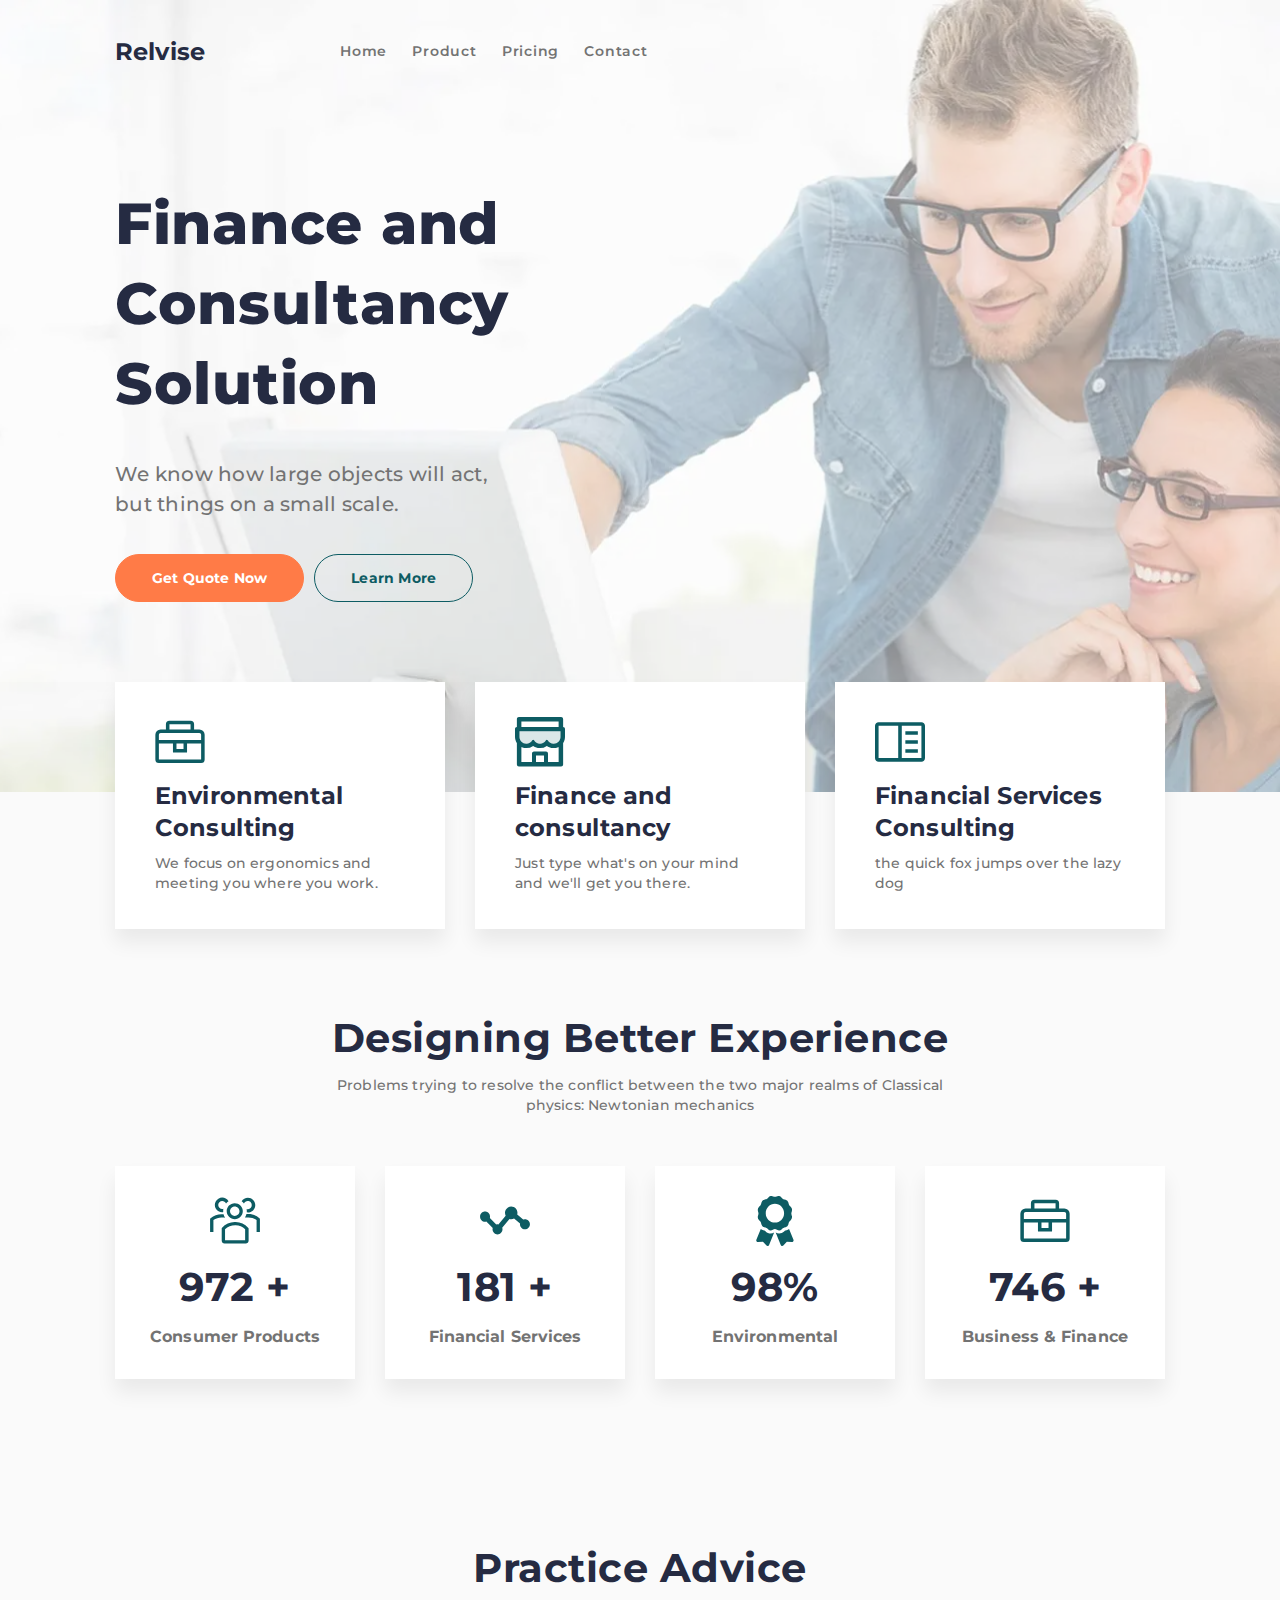
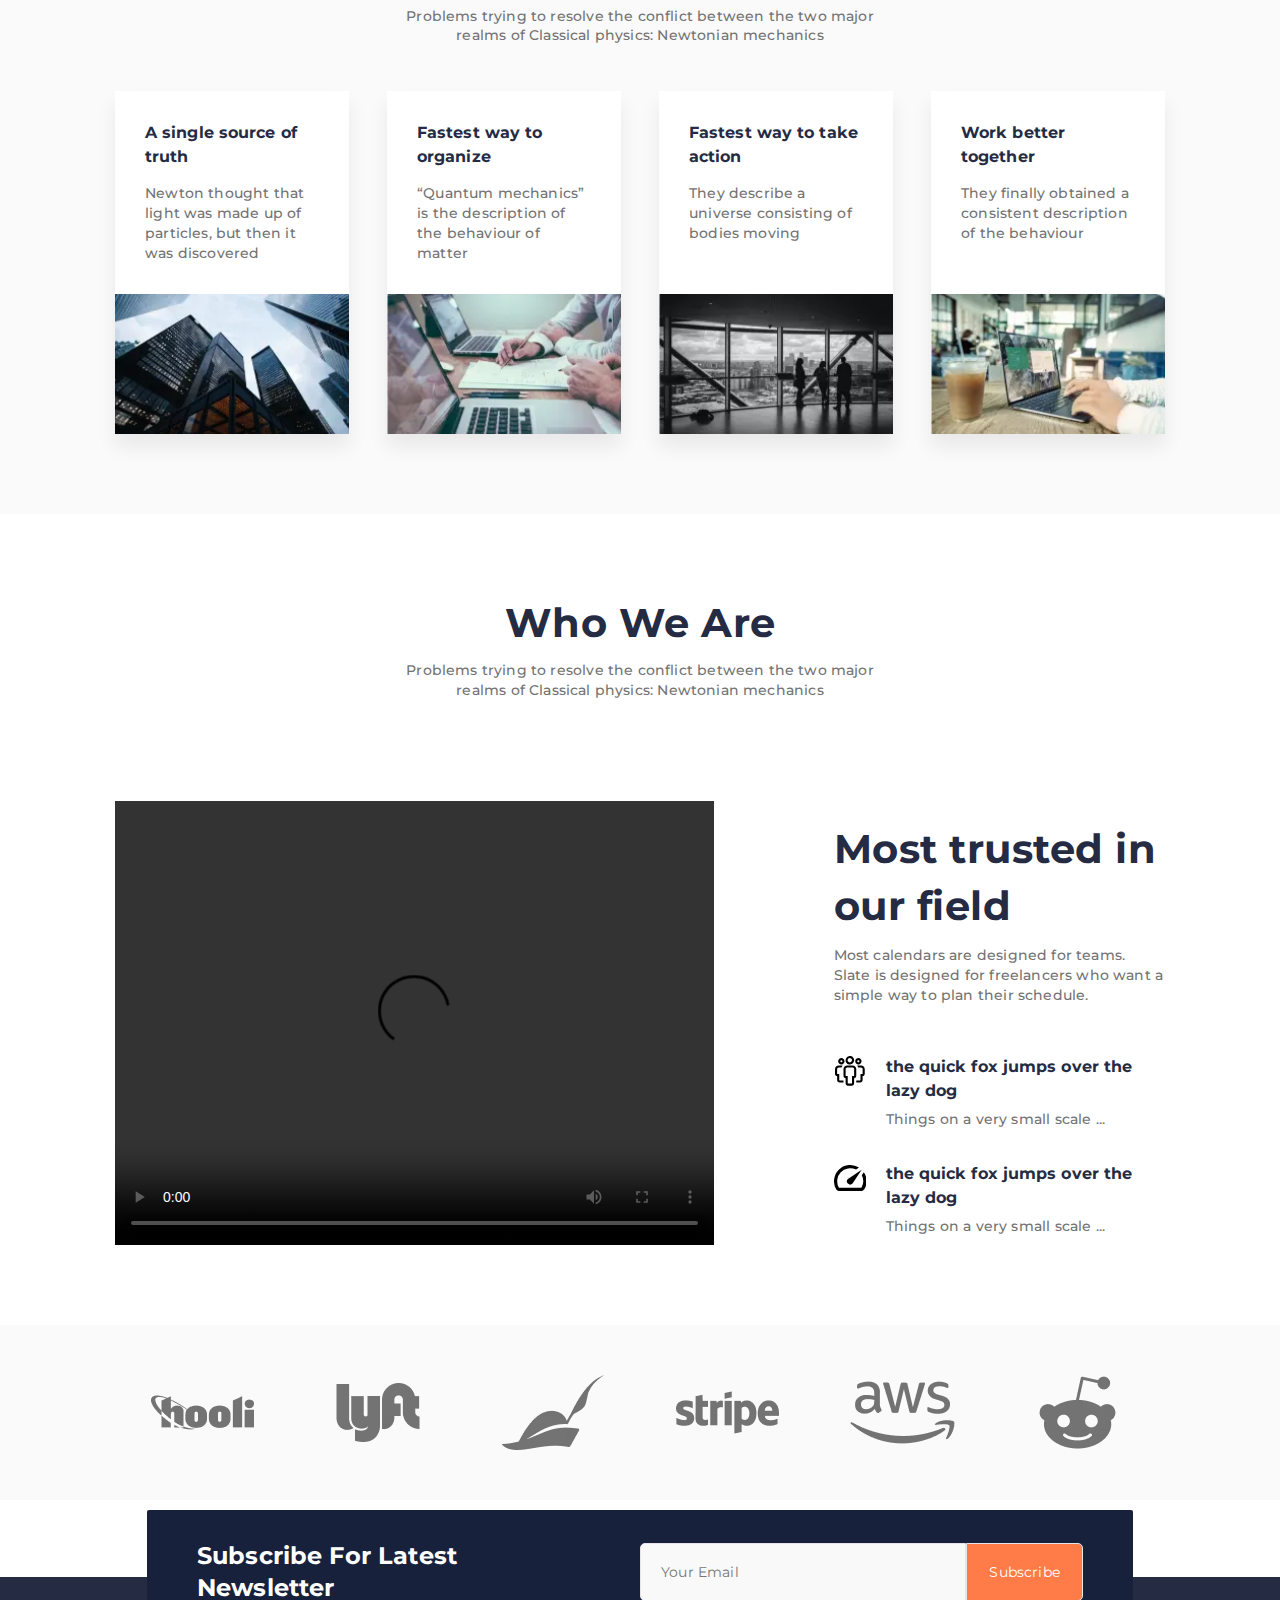
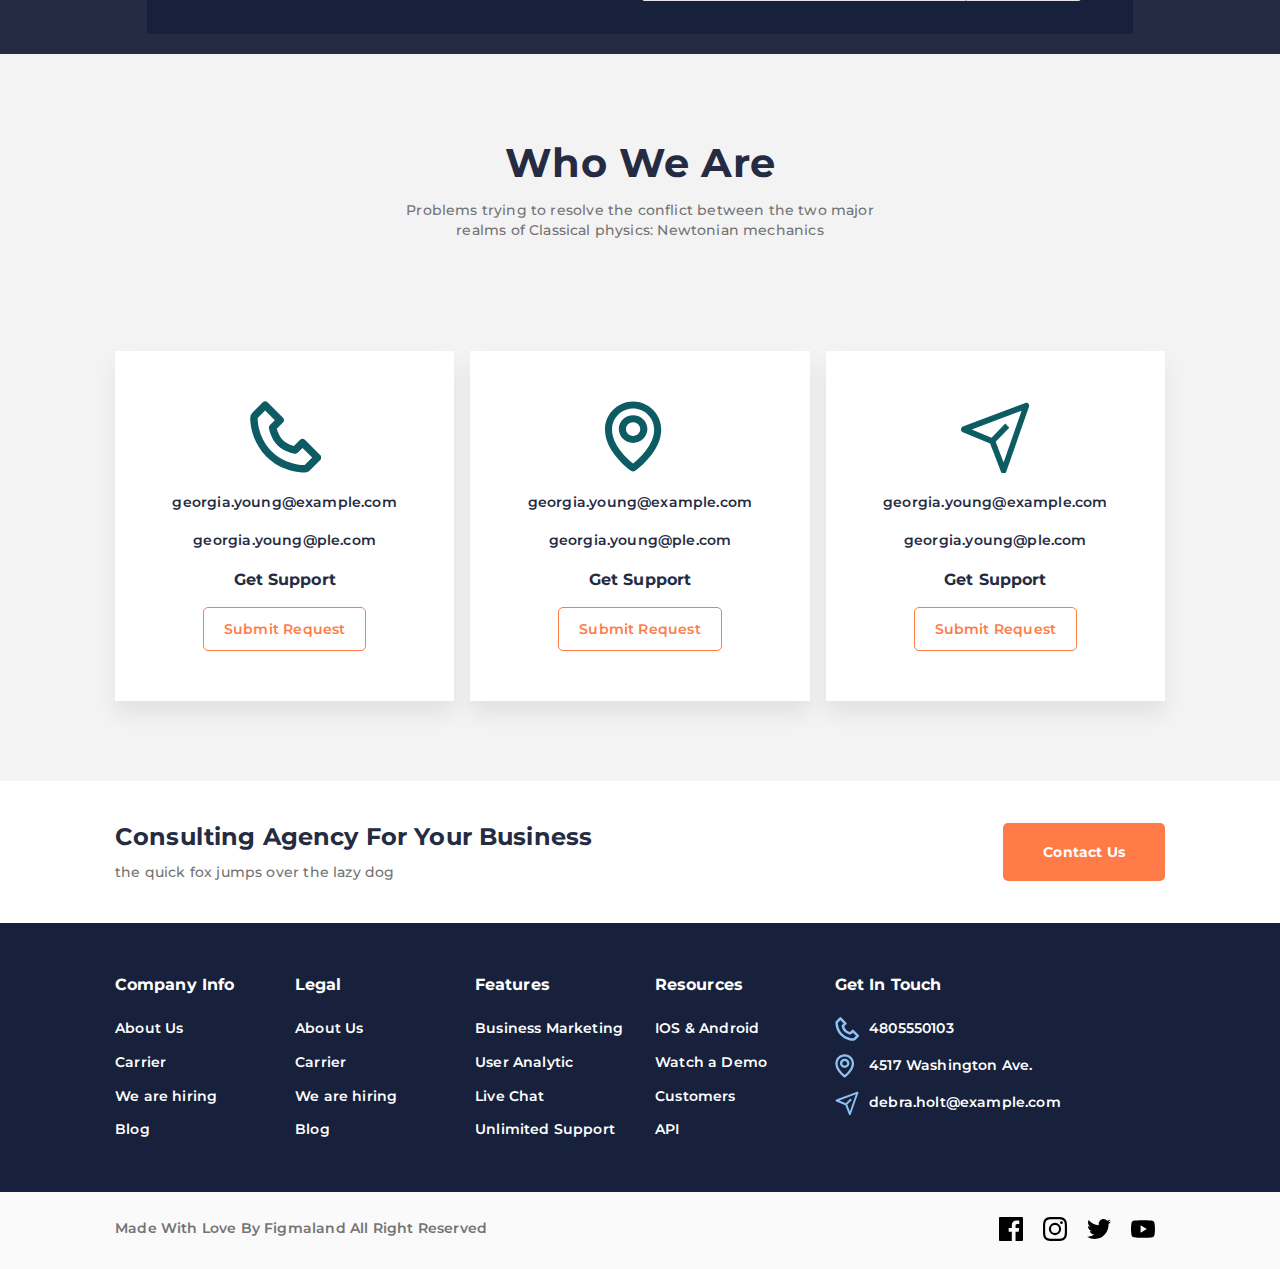
<file: index.html>
<!DOCTYPE html>
<html lang="en">
<head>
	<title>Relvise</title>
	<meta charset="UTF-8">
	<meta name="format-detection" content="telephone=no">
	<link rel="stylesheet" href="css/style.min.css?_v=20230810233733">
	<link rel="shortcut icon" href="favicon.ico">
	<meta name="viewport" content="width=device-width, initial-scale=1.0">
</head>

<body>
   <div class="wrapper">
      <header class="header">
   <div class="header__container">
      <div class="header__body">
         <a href="" class="header__logo">
            Relvise
         </a>
         <div class="header__burger">
            <span></span>
         </div>
         <nav class="header__menu menu">
            <ul class="menu__list">
               <li class="menu__item">
                  <a href="" class="menu__link">Home</a>
               </li>
               <li class="menu__item">
                  <a href="" class="menu__link">Product</a>
               </li>
               <li class="menu__item">
                  <a href="" class="menu__link">Pricing</a>
               </li>
               <li class="menu__item">
                  <a href="" class="menu__link">Contact</a>
               </li>
            </ul>
         </nav>
      </div>
   </div>
</header>
      <main class="page">
         <section class="main-block">
            <div class="main-block__container">
               <div class="main-block__items">
                  <h1 class="main-block__title">
                     Finance and Consultancy Solution
                  </h1>
                  <div class="main-block__text">
                     We know how large objects will act,
                     but things on a small scale.
                  </div>
                  <div class="main-block__footer">
                     <a href="" class="main-block__btn btn btn_orange">Get Quote Now</a>
                     <a href="" class="main-block__btn btn btn_green">Learn More</a>
                  </div>
               </div>
            </div>
            <div class="main-block__img ibg">
               <picture><source srcset="img/main-block/bg.webp" type="image/webp"><img src="img/main-block/bg.jpg" alt=""></picture>
            </div>
         </section>
         <section class="services">
            <div class="services__container">
               <div class="services__row">
                  <div class="services__column">
                     <div class="services__item item-services">
                        <div class="item-services__icon">
                           <svg>
                              <use xlink:href="img/icons/icons.svg#01"></use>
                           </svg>
                        </div>
                        <h3 class="item-services__title">
                           Environmental
                           Consulting
                        </h3>
                        <div class="item-services__text">
                           We focus on ergonomics and
                           meeting you where you work.
                        </div>
                     </div>
                  </div>
                  <div class="services__column">
                     <div class="services__item item-services">
                        <div class="item-services__icon">
                           <svg>
                              <use xlink:href="img/icons/icons.svg#02"></use>
                           </svg>
                        </div>
                        <h3 class="item-services__title">
                           Finance and
                           consultancy
                        </h3>
                        <div class="item-services__text">
                           Just type what's on your mind
                           and we'll get you there.
                        </div>
                     </div>
                  </div>
                  <div class="services__column">
                     <div class="services__item item-services">
                        <div class="item-services__icon">
                           <svg>
                              <use xlink:href="img/icons/icons.svg#03"></use>
                           </svg>
                        </div>
                        <h3 class="item-services__title">
                           Financial Services
                           Consulting
                        </h3>
                        <div class="item-services__text">
                           the quick fox jumps over the
                           lazy dog
                        </div>
                     </div>
                  </div>
               </div>
            </div>
         </section>
         <section class="experience">
            <div class="experience__container">
               <div class="experience__header header-item">
                  <h2 class="experience__title title">
                     Designing Better Experience
                  </h2>
                  <h3 class="experience__subtitle subtitle">
                     Problems trying to resolve the conflict between the two major realms
                     of Classical physics: Newtonian mechanics
                  </h3>
               </div>
               <div class="experience__row">
                  <div class="experience__column">
                     <div class="experience__item item-experience">
                        <div class="item-experience__icon">
                           <svg>
                              <use xlink:href="img/icons/icons.svg#04"></use>
                           </svg>
                        </div>
                        <div class="item-experience__number">
                           972 +
                        </div>
                        <div class="item-experience__text">
                           Consumer Products
                        </div>
                     </div>
                  </div>
                  <div class="experience__column">
                     <div class="experience__item item-experience">
                        <div class="item-experience__icon">
                           <svg>
                              <use xlink:href="img/icons/icons.svg#05"></use>
                           </svg>
                        </div>
                        <div class="item-experience__number">
                           181 +
                        </div>
                        <div class="item-experience__text">
                           Financial Services
                        </div>
                     </div>
                  </div>
                  <div class="experience__column">
                     <div class="experience__item item-experience">
                        <div class="item-experience__icon">
                           <svg>
                              <use xlink:href="img/icons/icons.svg#06"></use>
                           </svg>
                        </div>
                        <div class="item-experience__number">
                           98%
                        </div>
                        <div class="item-experience__text">
                           Environmental
                        </div>
                     </div>
                  </div>
                  <div class="experience__column">
                     <div class="experience__item item-experience">
                        <div class="item-experience__icon">
                           <svg>
                              <use xlink:href="img/icons/icons.svg#01"></use>
                           </svg>
                        </div>
                        <div class="item-experience__number">
                           746 +
                        </div>
                        <div class="item-experience__text">
                           Business & Finance
                        </div>
                     </div>
                  </div>
               </div>
         </section>
         <section class="practice">
            <div class="practice__container">
               <div class="practice__header header-item">
                  <h2 class="practice__title title">
                     Practice Advice
                  </h2>
                  <h3 class="practice__subtitle subtitle">
                     Problems trying to resolve the conflict between
                     the two major realms of Classical physics: Newtonian mechanics
                  </h3>
               </div>
               <div class="practice__cards">
                  <div class="practice__column">
                     <article class="practice__item item-practice">
                        <div class="item-practice__content">
                           <a href="" class="item-practice__link">
                              <h3 class="item-practice__title">
                                 A single source
                                 of truth
                              </h3>
                           </a>
                           <div class="item-practice__text">
                              Newton thought that
                              light was made up of
                              particles, but then it
                              was discovered
                           </div>
                        </div>
                        <a href="" class="item-practice__img ibg">
                           <picture><source srcset="img/practice/02.webp" type="image/webp"><img src="img/practice/02.jpg" alt=""></picture>
                        </a>
                     </article>
                  </div>
                  <div class="practice__column">
                     <article class="practice__item item-practice">
                        <div class="item-practice__content">
                           <a href="" class="item-practice__link">
                              <h3 class="item-practice__title">
                                 Fastest way to
                                 organize
                              </h3>
                           </a>
                           <div class="item-practice__text">
                              “Quantum mechanics”
                              is the description of the
                              behaviour of matter
                           </div>
                        </div>
                        <a href="" class="item-practice__img ibg">
                           <picture><source srcset="img/practice/03.webp" type="image/webp"><img src="img/practice/03.jpg" alt=""></picture>
                        </a>
                     </article>
                  </div>
                  <div class="practice__column">
                     <article class="practice__item item-practice">
                        <div class="item-practice__content">
                           <a href="" class="item-practice__link">
                              <h3 class="item-practice__title">
                                 Fastest way to
                                 take action
                              </h3>
                           </a>
                           <div class="item-practice__text">
                              They describe a
                              universe consisting of
                              bodies moving
                           </div>
                        </div>
                        <a href="" class="item-practice__img ibg">
                           <picture><source srcset="img/practice/04.webp" type="image/webp"><img src="img/practice/04.jpg" alt=""></picture>
                        </a>
                     </article>
                  </div>
                  <div class="practice__column">
                     <article class="practice__item item-practice">
                        <div class="item-practice__content">
                           <a href="" class="item-practice__link">
                              <h3 class="item-practice__title">
                                 Work better
                                 together
                              </h3>
                           </a>
                           <div class="item-practice__text">
                              They finally obtained
                              a consistent description
                              of the behaviour
                           </div>
                        </div>
                        <a href="" class="item-practice__img ibg">
                           <picture><source srcset="img/practice/01.webp" type="image/webp"><img src="img/practice/01.jpg" alt=""></picture>
                        </a>
                     </article>
                  </div>
               </div>
            </div>
         </section>
         <section class="whoweare">
            <div class="whoweare__container">
               <div class="whoweare__header header-item">
                  <h2 class="whoweare__title title">
                     Who We Are
                  </h2>
                  <h3 class="whoweare__subtitle subtitle">
                     Problems trying to resolve the conflict between the two major realms
                     of Classical physics: Newtonian mechanics
                  </h3>
               </div>
               <div class="whoweare__row">
                  <div class="whoweare__video">
                     <video controls preload="auto">
                        <source src="https://clck.ru/35G754" type="video/mp4">
                     </video>
                  </div>
                  <div class="whoweare__column">
                     <h2 class="whoweare__theme">
                        Most trusted in
                        our field
                     </h2>
                     <div class="whoweare__text">
                        Most calendars are designed for teams. Slate
                        is designed for freelancers who want a
                        simple way to plan their schedule.
                     </div>
                     <div class="whoweare__items">
                        <div class="whoweare__item item-whoweare">
                           <div class="item-whoweare__icon">
                              <svg>
                                 <use xlink:href="img/icons/icons.svg#07"></use>
                              </svg>
                           </div>
                           <div class="item-whoweare__body">
                              <h3 class="item-whoweare__title">
                                 the quick fox jumps over the lazy
                                 dog
                              </h3>
                              <div class="item-whoweare__text">
                                 Things on a very small scale ...
                              </div>
                           </div>
                        </div>
                        <div class="whoweare__item item-whoweare">
                           <div class="item-whoweare__icon">
                              <svg>
                                 <use xlink:href="img/icons/icons.svg#08"></use>
                              </svg>
                           </div>
                           <div class="item-whoweare__body">
                              <h3 class="item-whoweare__title">
                                 the quick fox jumps over the lazy
                                 dog
                              </h3>
                              <div class="item-whoweare__text">
                                 Things on a very small scale ...
                              </div>
                           </div>
                        </div>
                     </div>
                  </div>
               </div>
            </div>
         </section>
         <div class="partners">
            <div class="partners__container">
               <div class="partners__items">
                  <div class="partners__item">
                     <picture><source srcset="img/partners/01.webp" type="image/webp"><img src="img/partners/01.png" alt=""></picture>
                  </div>
                  <div class="partners__item">
                     <picture><source srcset="img/partners/02.webp" type="image/webp"><img src="img/partners/02.png" alt=""></picture>
                  </div>
                  <div class="partners__item">
                     <picture><source srcset="img/partners/03.webp" type="image/webp"><img src="img/partners/03.png" alt=""></picture>
                  </div>
                  <div class="partners__item">
                     <picture><source srcset="img/partners/04.webp" type="image/webp"><img src="img/partners/04.png" alt=""></picture>
                  </div>
                  <div class="partners__item">
                     <picture><source srcset="img/partners/05.webp" type="image/webp"><img src="img/partners/05.png" alt=""></picture>
                  </div>
                  <div class="partners__item">
                     <picture><source srcset="img/partners/06.webp" type="image/webp"><img src="img/partners/06.png" alt=""></picture>
                  </div>
               </div>
            </div>
         </div>
         <sesction class="subscribe">
            <div class="subscribe__container">
               <div class="subscribe__body">
                  <h4 class="subscribe__title">
                     Subscribe For Latest
                     Newsletter
                  </h4>
                  <form action="#" class="subscribe__form">
                     <input type="email" required placeholder="Your Email" class="subscribe__input" tabindex="1">
                     <button type="submit" class="subscribe__button" tabindex="2">
                        Subscribe
                     </button>
                  </form>
               </div>
            </div>
         </sesction>
         <section class="gettouch">
            <div class="gettouch__container">
               <div class="gettouch__header header-item">
                  <h2 class="gettouch__title title">
                     Who We Are
                  </h2>
                  <h3 class="gettouch__subtitle subtitle">
                     Problems trying to resolve the conflict between the two major realms
                     of Classical physics: Newtonian mechanics
                  </h3>
               </div>
               <div class="gettouch__row">
                  <div class="gettouch__column">
                     <div class="gettouch__item item-gettouch">
                        <div class="item-gettouch__icon">
                           <svg>
                              <use xlink:href="img/icons/icons.svg#09"></use>
                           </svg>
                        </div>
                        <diav class="item-gettouch__email">
                           <a href="mailto:georgia.young@example.com">georgia.young@example.com</a>
                        </diav>
                        <diav class="item-gettouch__email">
                           <a href="mailto:georgia.young@ple.com">georgia.young@ple.com</a>
                        </diav>
                        <div class="item-gettouch__label">
                           Get Support
                        </div>
                        <a href="" class="item-gettouch__button">Submit Request</a>
                     </div>
                  </div>
                  <div class="gettouch__column">
                     <div class="gettouch__item item-gettouch">
                        <div class="item-gettouch__icon">
                           <svg>
                              <use xlink:href="img/icons/icons.svg#10"></use>
                           </svg>
                        </div>
                        <diav class="item-gettouch__email">
                           <a href="mailto:georgia.young@example.com">georgia.young@example.com</a>
                        </diav>
                        <diav class="item-gettouch__email">
                           <a href="mailto:georgia.young@ple.com">georgia.young@ple.com</a>
                        </diav>
                        <div class="item-gettouch__label">
                           Get Support
                        </div>
                        <a href="" class="item-gettouch__button">Submit Request</a>
                     </div>
                  </div>
                  <div class="gettouch__column">
                     <div class="gettouch__item item-gettouch">
                        <div class="item-gettouch__icon">
                           <svg>
                              <use xlink:href="img/icons/icons.svg#11"></use>
                           </svg>
                        </div>
                        <diav class="item-gettouch__email">
                           <a href="mailto:georgia.young@example.com">georgia.young@example.com</a>
                        </diav>
                        <diav class="item-gettouch__email">
                           <a href="mailto:georgia.young@ple.com">georgia.young@ple.com</a>
                        </diav>
                        <div class="item-gettouch__label">
                           Get Support
                        </div>
                        <a href="" class="item-gettouch__button">Submit Request</a>
                     </div>
                  </div>
               </div>
            </div>
         </section>
         <section class="contactus">
            <div class="contactus__container">
               <div class="contactus__row">
                  <div class="contactus__column">
                     <h3 class="contactus__title">
                        Consulting Agency For Your Business
                     </h3>
                     <div class="contactus__text">
                        the quick fox jumps over the lazy dog
                     </div>
                  </div>
                  <div class="contactus__column">
                     <a href="" class="contactus__btn">
                        Contact Us
                     </a>
                  </div>
               </div>
            </div>
         </section>
      </main>
      <footer class="footer">
   <div class="footer__top">
      <div class="footer__container">
         <div class="footer__row">
            <div class="footer__column">
               <div class="footer__item item-footer">
                  <h4 class="item-footer__title">
                     Company Info
                  </h4>
                  <nav class="item-footer__menu menu-footer">
                     <ul class="menu-footer__list">
                        <li class="menu-footer__item">
                           <a href="" class="menu-footer__link">About Us</a>
                        </li>
                        <li class="menu-footer__item">
                           <a href="" class="menu-footer__link">Carrier</a>
                        </li>
                        <li class="menu-footer__item">
                           <a href="" class="menu-footer__link">We are hiring</a>
                        </li>
                        <li class="menu-footer__item">
                           <a href="" class="menu-footer__link">Blog</a>
                        </li>
                     </ul>
                  </nav>
               </div>
            </div>
            <div class="footer__column">
               <div class="footer__item item-footer">
                  <h4 class="item-footer__title">
                     Legal
                  </h4>
                  <nav class="item-footer__menu menu-footer">
                     <ul class="menu-footer__list">
                        <li class="menu-footer__item">
                           <a href="" class="menu-footer__link">About Us</a>
                        </li>
                        <li class="menu-footer__item">
                           <a href="" class="menu-footer__link">Carrier</a>
                        </li>
                        <li class="menu-footer__item">
                           <a href="" class="menu-footer__link">We are hiring</a>
                        </li>
                        <li class="menu-footer__item">
                           <a href="" class="menu-footer__link">Blog</a>
                        </li>
                     </ul>
                  </nav>
               </div>
            </div>
            <div class="footer__column">
               <div class="footer__item item-footer">
                  <h4 class="item-footer__title">
                     Features
                  </h4>
                  <nav class="item-footer__menu menu-footer">
                     <ul class="menu-footer__list">
                        <li class="menu-footer__item">
                           <a href="" class="menu-footer__link">Business Marketing</a>
                        </li>
                        <li class="menu-footer__item">
                           <a href="" class="menu-footer__link">User Analytic</a>
                        </li>
                        <li class="menu-footer__item">
                           <a href="" class="menu-footer__link">Live Chat</a>
                        </li>
                        <li class="menu-footer__item">
                           <a href="" class="menu-footer__link">Unlimited Support</a>
                        </li>
                     </ul>
                  </nav>
               </div>
            </div>
            <div class="footer__column">
               <div class="footer__item item-footer">
                  <h4 class="item-footer__title">
                     Resources
                  </h4>
                  <nav class="item-footer__menu menu-footer">
                     <ul class="menu-footer__list">
                        <li class="menu-footer__item">
                           <a href="" class="menu-footer__link">IOS & Android</a>
                        </li>
                        <li class="menu-footer__item">
                           <a href="" class="menu-footer__link">Watch a Demo</a>
                        </li>
                        <li class="menu-footer__item">
                           <a href="" class="menu-footer__link">Customers</a>
                        </li>
                        <li class="menu-footer__item">
                           <a href="" class="menu-footer__link">API</a>
                        </li>
                     </ul>
                  </nav>
               </div>
            </div>
            <div class="footer__column">
               <div class="footer__item item-footer">
                  <h4 class="item-footer__title">
                     Get In Touch
                  </h4>
                  <div class="footer__contacts contacts-footer">
                     <a href="tel:4805550103" class="contacts-footer__item">
                        <div class="contacts-footer__icon">
                           <svg>
                              <use xlink:href="img/icons/icons.svg#09"></use>
                           </svg>
                        </div>
                        <div class="contacts-footer__info">4805550103</div>
                     </a>
                     <a href="" class="contacts-footer__item">
                        <div class="contacts-footer__icon">
                           <svg>
                              <use xlink:href="img/icons/icons.svg#10"></use>
                           </svg>
                        </div>
                        <div class="contacts-footer__info">4517 Washington Ave.</div>
                     </a>
                     <a href="mailto:debra.holt@example.com" class="contacts-footer__item">
                        <div class="contacts-footer__icon">
                           <svg>
                              <use xlink:href="img/icons/icons.svg#11"></use>
                           </svg>
                        </div>
                        <div class="contacts-footer__info">debra.holt@example.com</div>
                     </a>
                  </div>
               </div>
            </div>
         </div>
      </div>
   </div>
   <div class="footer__bottom bottom-footer">
      <div class="footer__container">
         <div class="bottom-footer__row">
            <div class="bottom-footer__cotnent">
               <div class="bottom-footer__info">
                  Made With Love By Figmaland All Right Reserved
               </div>
            </div>
            <div class="bottom-footer__social">
               <a href="" class="bottom-footer__item">
                  <svg>
                     <use xlink:href="img/icons/icons.svg#12"></use>
                  </svg>
               </a>
               <a href="" class="bottom-footer__item">
                  <svg>
                     <use xlink:href="img/icons/icons.svg#13"></use>
                  </svg>
               </a>
               <a href="" class="bottom-footer__item">
                  <svg>
                     <use xlink:href="img/icons/icons.svg#14"></use>
                  </svg>
               </a>
               <a href="" class="bottom-footer__item">
                  <svg>
                     <use xlink:href="img/icons/icons.svg#15"></use>
                  </svg>
               </a>
            </div>
         </div>
      </div>
   </div>
</footer>
   </div>
   <script src="https://code.jquery.com/jquery-3.6.0.min.js?_v=20230810233733"></script>
<script src="js/app.min.js?_v=20230810233733"></script>
</body>

</html>
</file>
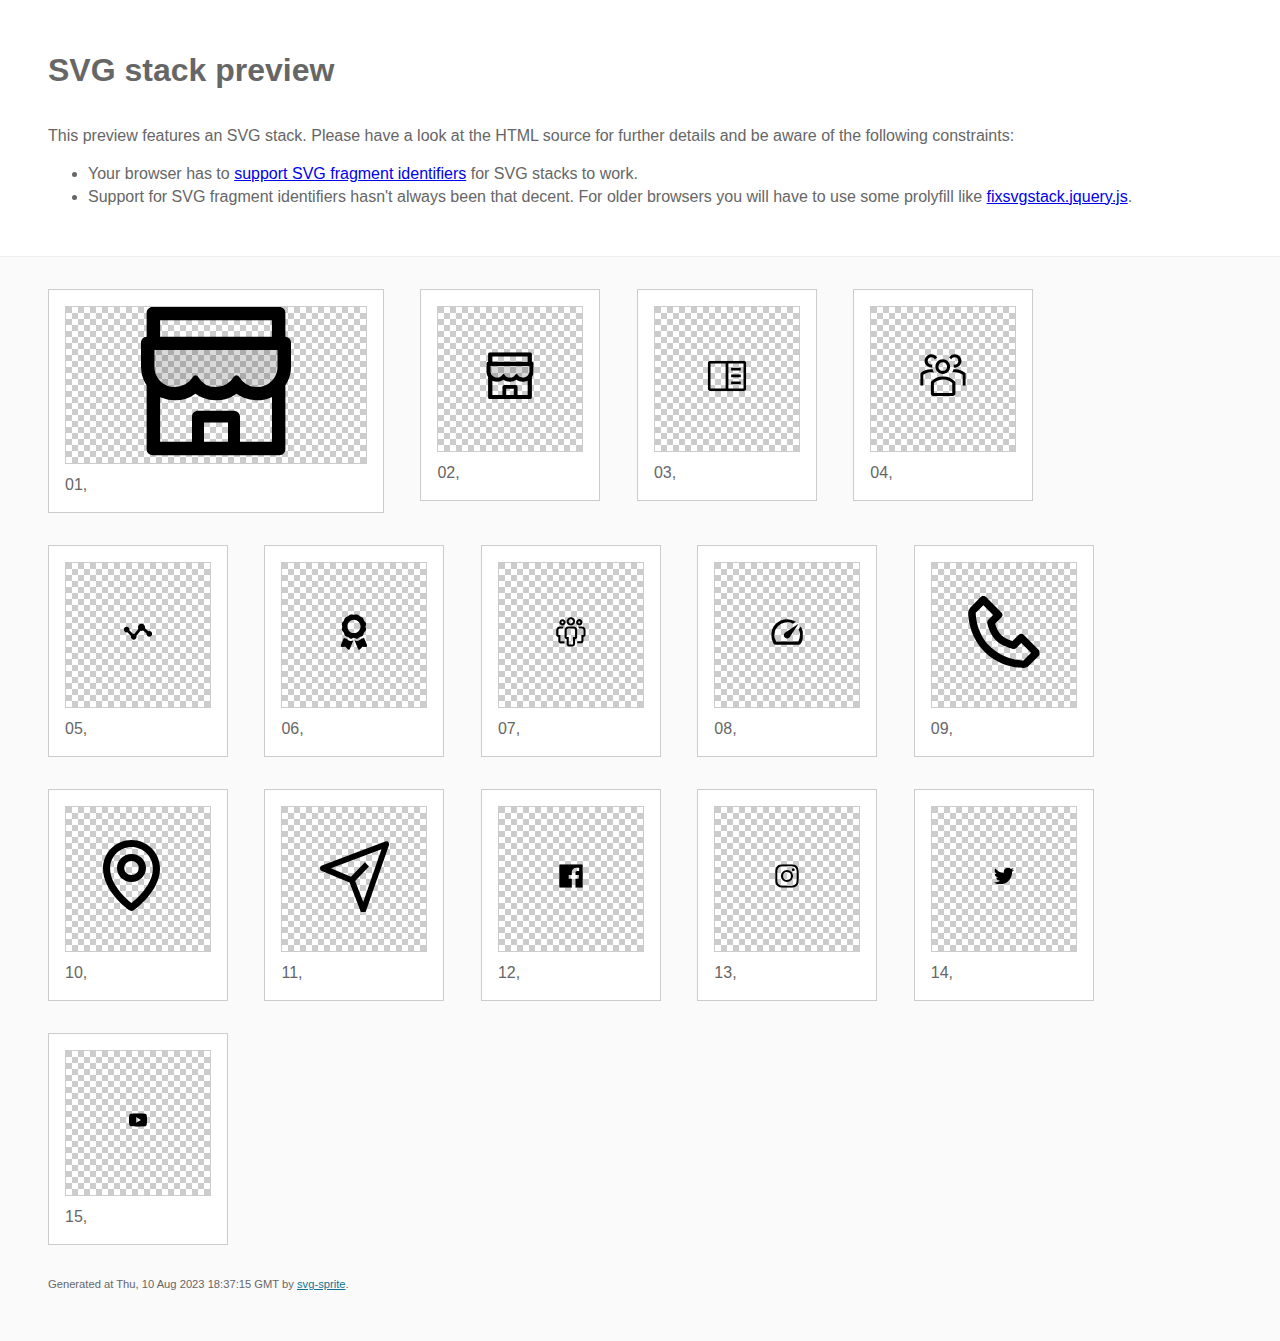
<file: img/stack/sprite.stack.html>
<!doctype html>
<html lang="en">

<head>
   <meta charset="utf-8">
   <title>SVG stack preview | svg-sprite</title>
   <style>
      body {
         padding: 0;
         margin: 0;
         color: #666;
         background: #fafafa;
         font-family: Arial, Helvetica, sans-serif;
         font-size: 1em;
         line-height: 1.4;
      }

      header {
         display: block;
         padding: 3em 3em 2em;
         background-color: #fff;
      }

      header p {
         margin: 2em 0 0;
      }

      section {
         border-top: 1px solid #eee;
         padding: 2em 3em 0;
      }

      section ul {
         margin: 0;
         padding: 0;
      }

      section li {
         display: inline-block;
         background-color: #fff;
         position: relative;
         margin: 0 2em 2em 0;
         vertical-align: top;
         border: 1px solid #ccc;
         padding: 1em 1em 3em;
         cursor: default;
      }

      .icon-box {
         margin: 0;
         width: 144px;
         height: 144px;
         position: relative;
         background: #ccc url("data:image/svg+xml,%3Csvg xmlns='http://www.w3.org/2000/svg' width='12' height='12'%3E%3Cpath fill='%23fff' d='M6 0h6v6H6zM0 6h6v6H0z'/%3E%3C/svg%3E") top left repeat;
         border: 1px solid #ccc;
         display: table-cell;
         vertical-align: middle;
         text-align: center;
      }

      .icon {
         display: inline-block;
      }

      h1 {
         margin-top: 0;
      }

      h2 {
         margin: 0;
         padding: 0;
         font-size: 1em;
         font-weight: 400;
         white-space: nowrap;
         overflow: hidden;
         text-overflow: ellipsis;
         position: absolute;
         left: 1em;
         right: 1em;
         bottom: 1em;
      }

      footer {
         display: block;
         margin: 0;
         padding: 0 3em 3em;
      }

      footer p {
         margin: 0;
         font-size: .7em;
      }

      footer a {
         color: #0f7595;
         margin-left: 0;
      }
   </style>

   <!--
Sprite shape dimensions
====================================================================================================
You will need to set the sprite shape dimensions via CSS when you use them as stack SVGs, otherwise
they would become a huge 100% in size. You may use the following dimension classes for doing so.
They might well be outsourced to an external stylesheet of course.
-->

   <style>
      .svg-01-dims {
         width: 48px;
         height: 41px;
      }

      .svg-02-dims {
         width: 48px;
         height: 48px;
      }

      .svg-03-dims {
         width: 48px;
         height: 38px;
      }

      .svg-04-dims {
         width: 48px;
         height: 45px;
      }

      .svg-05-dims {
         width: 48px;
         height: 28px;
      }

      .svg-06-dims {
         width: 36px;
         height: 48px;
      }

      .svg-07-dims {
         width: 32px;
         height: 32px;
      }

      .svg-08-dims {
         width: 32px;
         height: 32px;
      }

      .svg-09-dims {
         width: 73px;
         height: 72px;
      }

      .svg-10-dims {
         width: 73px;
         height: 72px;
      }

      .svg-11-dims {
         width: 73px;
         height: 72px;
      }

      .svg-12-dims {
         width: 24px;
         height: 24px;
      }

      .svg-13-dims {
         width: 24px;
         height: 24px;
      }

      .svg-14-dims {
         width: 24px;
         height: 20px;
      }

      .svg-15-dims {
         width: 24px;
         height: 18px;
      }
   </style>

   <!--
====================================================================================================
-->

</head>

<body>
   <header>
      <h1>SVG stack preview</h1>
      <p>This preview features an SVG stack. Please have a look at the HTML source for further details and be aware of
         the following constraints:</p>
      <ul>
         <li>Your browser has to <a href="https://caniuse.com/svg-fragment" target="_blank"
               rel="noopener noreferrer">support SVG fragment identifiers</a> for SVG stacks to work.</li>
         <li>Support for SVG fragment identifiers hasn't always been that decent. For older browsers you will have to
            use some prolyfill like <a
               href="https://github.com/preciousforever/SVG-Stacker/blob/master/fixsvgstack.jquery.js" target="_blank"
               rel="noopener noreferrer">fixsvgstack.jquery.js</a>.</li>
      </ul>
   </header>
   <section>

      <!--
SVG stack
====================================================================================================
These SVG images make use of fragment identifiers (IDs) to reference certain portions of the
external sprite. By default, all shapes inside the sprite are hidden by CSS. The `:target` pseudo
selector is used to show the very shape that is referenced by the fragment identifier.
-->

      <ul>

         <li title="01">
            <div class="icon-box">
               <!-- <img src="../icons/icons.svg#01" class="svg-01-dims" alt="01"> -->
               <svg>
                  <use xlink:href="../icons/icons.svg#02"></use>
               </svg>
            </div>
            <h2>01, </h2>
         </li>
         <li title="02">
            <div class="icon-box">
               <img src="../icons/icons.svg#02" class="svg-02-dims" alt="02">
            </div>
            <h2>02, </h2>
         </li>
         <li title="03">
            <div class="icon-box">
               <img src="../icons/icons.svg#03" class="svg-03-dims" alt="03">
            </div>
            <h2>03, </h2>
         </li>
         <li title="04">
            <div class="icon-box">
               <img src="../icons/icons.svg#04" class="svg-04-dims" alt="04">
            </div>
            <h2>04, </h2>
         </li>
         <li title="05">
            <div class="icon-box">
               <img src="../icons/icons.svg#05" class="svg-05-dims" alt="05">
            </div>
            <h2>05, </h2>
         </li>
         <li title="06">
            <div class="icon-box">
               <img src="../icons/icons.svg#06" class="svg-06-dims" alt="06">
            </div>
            <h2>06, </h2>
         </li>
         <li title="07">
            <div class="icon-box">
               <img src="../icons/icons.svg#07" class="svg-07-dims" alt="07">
            </div>
            <h2>07, </h2>
         </li>
         <li title="08">
            <div class="icon-box">
               <img src="../icons/icons.svg#08" class="svg-08-dims" alt="08">
            </div>
            <h2>08, </h2>
         </li>
         <li title="09">
            <div class="icon-box">
               <img src="../icons/icons.svg#09" class="svg-09-dims" alt="09">
            </div>
            <h2>09, </h2>
         </li>
         <li title="10">
            <div class="icon-box">
               <img src="../icons/icons.svg#10" class="svg-10-dims" alt="10">
            </div>
            <h2>10, </h2>
         </li>
         <li title="11">
            <div class="icon-box">
               <img src="../icons/icons.svg#11" class="svg-11-dims" alt="11">
            </div>
            <h2>11, </h2>
         </li>
         <li title="12">
            <div class="icon-box">
               <img src="../icons/icons.svg#12" class="svg-12-dims" alt="12">
            </div>
            <h2>12, </h2>
         </li>
         <li title="13">
            <div class="icon-box">
               <img src="../icons/icons.svg#13" class="svg-13-dims" alt="13">
            </div>
            <h2>13, </h2>
         </li>
         <li title="14">
            <div class="icon-box">
               <img src="../icons/icons.svg#14" class="svg-14-dims" alt="14">
            </div>
            <h2>14, </h2>
         </li>
         <li title="15">
            <div class="icon-box">
               <img src="../icons/icons.svg#15" class="svg-15-dims" alt="15">
            </div>
            <h2>15, </h2>
         </li>
      </ul>

      <!--
====================================================================================================
-->

   </section>
   <footer>
      <p>Generated at Thu, 10 Aug 2023 18:37:15 GMT by <a href="https://github.com/svg-sprite/svg-sprite"
            target="_blank" rel="noopener noreferrer">svg-sprite</a>.</p>
   </footer>
</body>

</html>
</file>
<file: css/style.min.css>
@charset "UTF-8";*{padding:0;margin:0;border:0;-webkit-tap-highlight-color:transparent;}*,:after,:before{-webkit-box-sizing:border-box;box-sizing:border-box}:active,:focus{outline:0}a:active,a:focus{outline:0}aside,footer,header,nav{display:block}body,html{height:100%;width:100%;line-height:1;-ms-text-size-adjust:100%;-moz-text-size-adjust:100%;-webkit-text-size-adjust:100%}body{color:#737373;font-family:Montserrat}button,input,textarea{font-family:Montserrat;font-family:inherit}input::-ms-clear{display:none}button{cursor:pointer;color:inherit;background-color:inherit}button::-moz-focus-inner{padding:0;border:0}a,a:visited{text-decoration:none}a:hover{text-decoration:none}ul li{list-style:none}img{vertical-align:top}h1,h2,h3,h4,h5,h6{font-size:inherit;font-weight:400}.lock{overflow:hidden;-ms-touch-action:none;touch-action:none}.wrapper{min-height:100%;display:-webkit-box;display:-ms-flexbox;display:flex;-webkit-box-orient:vertical;-webkit-box-direction:normal;-ms-flex-direction:column;flex-direction:column;overflow:hidden}.wrapper>main{-webkit-box-flex:1;-ms-flex:1 1 auto;flex:1 1 auto}.wrapper>*{min-width:0}[class*=__container]{max-width:65.625rem;-webkit-box-sizing:content-box;box-sizing:content-box;margin:0 auto;padding:0 .9375rem}@font-face{font-family:Montserrat;font-display:swap;src:url(../fonts/Montserrat-ExtraBold.woff2) format("woff2"),url(../fonts/Montserrat-ExtraBold.woff) format("woff");font-weight:800;font-style:normal}@font-face{font-family:Montserrat;font-display:swap;src:url(../fonts/Montserrat-Bold.woff2) format("woff2"),url(../fonts/Montserrat-Bold.woff) format("woff");font-weight:700;font-style:normal}@font-face{font-family:Montserrat;font-display:swap;src:url(../fonts/Montserrat-SemiBold.woff2) format("woff2"),url(../fonts/Montserrat-SemiBold.woff) format("woff");font-weight:600;font-style:normal}@font-face{font-family:Montserrat;font-display:swap;src:url(../fonts/Montserrat-Medium.woff2) format("woff2"),url(../fonts/Montserrat-Medium.woff) format("woff");font-weight:500;font-style:normal}@font-face{font-family:Montserrat;font-display:swap;src:url(../fonts/Montserrat-Regular.woff2) format("woff2"),url(../fonts/Montserrat-Regular.woff) format("woff");font-weight:400;font-style:normal}@font-face{font-family:icons;src:url(../fonts/icons.eot?wudfxd);src:url(../fonts/icons.eot?wudfxd#iefix) format("embedded-opentype"),url(../fonts/icons.ttf?wudfxd) format("truetype"),url(../fonts/icons.woff?wudfxd) format("woff"),url(../fonts/icons.svg?wudfxd#icons) format("svg");font-weight:400;font-style:normal;font-display:block}[class*=ibg]{position:relative}[class*=ibg] img{position:absolute;width:100%;height:100%;top:0;left:0;-o-object-fit:cover;object-fit:cover}.btn{display:inline-block;color:#fff;font-size:.875rem;font-weight:700;height:48px;line-height:46px;padding:0 36px;border:1px solid #fff;border-radius:37px;letter-spacing:.0125em;text-align:center;-webkit-transition:all .3s ease 0s;transition:all .3s ease 0s}.btn_orange{background-color:#ff7b47;border:1px solid #ff7b47}.btn_orange:hover{color:#0d5c63;background-color:inherit;border:1px solid #0d5c63}.btn_green{color:#0d5c63;border:1px solid #0d5c63}.btn_green:hover{color:#fff;background-color:#ff7b47;border:1px solid #ff7b47}.header-item{margin:0 auto;text-align:center}.title{color:#252b42;font-size:2.5rem;font-weight:700;line-height:1.43;letter-spacing:.0125em;margin:0 0 .625rem 0}.subtitle{font-size:.875rem;font-weight:500;line-height:1.42;letter-spacing:.0125em}.header{position:absolute;width:100%;top:0;left:0;z-index:50}.header::before{content:"";position:absolute;top:0;left:0;width:100%;height:100%;z-index:2}.header__body{position:relative;display:-webkit-box;display:-ms-flexbox;display:flex;-webkit-box-align:center;-ms-flex-align:center;align-items:center;height:104px}.header__logo{color:#252b42;font-size:1.5rem;font-weight:700;line-height:1.33;letter-spacing:.00625em;margin:0 135px 0 0}.header__burger{display:none}.menu__list{display:-webkit-box;display:-ms-flexbox;display:flex;text-align:center;position:relative;z-index:2}.menu__item:not(:last-child){margin:0 25px 0 0}.menu__link{color:inherit;font-size:14px;font-weight:600;line-height:1.71;letter-spacing:.05625em}.main-block{position:relative;padding:184px 0 190px 0}.main-block__items{max-width:400px;position:relative;z-index:2}.main-block__title{color:#252b42;font-size:3.625rem;font-weight:800;line-height:1.38;margin:0 0 2.1875rem 0;letter-spacing:.0125em}.main-block__text{font-size:1.25rem;font-weight:500;line-height:1.5;letter-spacing:.0125em;margin:0 0 2.1875rem 0}.main-block__footer{display:-webkit-box;display:-ms-flexbox;display:flex}.main-block__btn:not(:last-child){margin:0 .625rem 0 0}.main-block__img{position:absolute;width:100%;height:100%;top:0;left:0}.services{margin:-110px 0 0 0;background-color:#fafafa}.services__row{position:relative;z-index:3;display:-webkit-box;display:-ms-flexbox;display:flex;margin:0 -15px}.services__column{-webkit-box-flex:0;-ms-flex:0 1 33.333%;flex:0 1 33.333%;padding:0 15px}.item-services{background-color:#fff;display:-webkit-box;display:-ms-flexbox;display:flex;-webkit-box-orient:vertical;-webkit-box-direction:normal;-ms-flex-direction:column;flex-direction:column;min-height:100%;-webkit-box-shadow:0 13px 19px 0 rgba(0,0,0,.07);box-shadow:0 13px 19px 0 rgba(0,0,0,.07);padding:35px 40px;-webkit-transition:all .3s ease 0s;transition:all .3s ease 0s}.item-services :not(:last-child){margin:0 0 .625rem 0}.item-services:hover{color:#fff;background-color:#0d5c63}.item-services:hover .item-services__title{color:#fff}.item-services:hover .item-services__icon svg{fill:#fff}.item-services__icon svg{width:50px;height:50px;fill:#0d5c63}.item-services__title{color:#252b42;font-size:1.5rem;font-weight:700;line-height:1.33;letter-spacing:.00625em}.item-services__text{font-size:.875rem;font-weight:500;line-height:1.42;letter-spacing:.0125em;-webkit-box-flex:1;-ms-flex:1 1 auto;flex:1 1 auto}.experience{padding:80px 0;background-color:#fafafa}.experience__header{max-width:630px;margin:0 auto 3.125rem auto}.experience__row{display:-webkit-box;display:-ms-flexbox;display:flex;margin:0 -15px}.experience__column{-webkit-box-flex:0;-ms-flex:0 1 25%;flex:0 1 25%;padding:0 15px}.item-experience{display:-webkit-box;display:-ms-flexbox;display:flex;-webkit-box-orient:vertical;-webkit-box-direction:normal;-ms-flex-direction:column;flex-direction:column;min-height:100%;background-color:#fff;text-align:center;padding:30px 30px;font-weight:700;-webkit-box-shadow:0 13px 19px 0 rgba(0,0,0,.07);box-shadow:0 13px 19px 0 rgba(0,0,0,.07)}.item-experience :not(:last-child){margin:0 0 .625rem 0}.item-experience__icon svg{width:50px;height:50px;fill:#0d5c63}.item-experience__number{color:#252b42;font-size:2.5rem;line-height:1.42;letter-spacing:.0125em;-webkit-box-flex:1;-ms-flex:1 1 auto;flex:1 1 auto}.item-experience__text{font-size:1rem;line-height:1.5;letter-spacing:.00625em}.practice{padding:80px 0;background-color:#fafafa}.practice__header{max-width:470px;margin:0 auto 2.8125rem auto}.practice__cards{display:-webkit-box;display:-ms-flexbox;display:flex;margin:0 -19px}.practice__column{-webkit-box-flex:0;-ms-flex:0 1 25%;flex:0 1 25%;padding:0 19px}.item-practice{display:-webkit-box;display:-ms-flexbox;display:flex;-webkit-box-orient:vertical;-webkit-box-direction:normal;-ms-flex-direction:column;flex-direction:column;min-height:100%;background-color:#fff;-webkit-box-shadow:0 13px 19px 0 rgba(0,0,0,.07);box-shadow:0 13px 19px 0 rgba(0,0,0,.07)}.item-practice__content{padding:30px;-webkit-box-flex:1;-ms-flex:1 1 auto;flex:1 1 auto}.item-practice__link:hover{text-decoration:underline}.item-practice__title{color:#252b42;font-size:1rem;font-weight:700;line-height:1.5;letter-spacing:.00625em;margin:0 0 .9375rem 0}.item-practice__text{font-size:.875rem;font-weight:500;line-height:1.42;letter-spacing:.0125em}.item-practice__img{display:block;padding:0 0 60% 0}.whoweare{padding:80px 0 80px 0}.whoweare__header{max-width:510px;margin:0 auto 6.25rem auto}.whoweare__row{display:-webkit-box;display:-ms-flexbox;display:flex}.whoweare__column{-webkit-box-flex:1;-ms-flex:1 1 auto;flex:1 1 auto;padding:1.25rem 0 0 7.5rem}.whoweare__video{-webkit-box-flex:0;-ms-flex:0 0 57%;flex:0 0 57%;position:relative;padding:0 0 42.25% 0}.whoweare__video video{position:absolute;width:100%;height:100%;top:0;left:0;-o-object-fit:cover;object-fit:cover}.whoweare__theme{color:#252b42;font-size:2.5rem;font-weight:700;line-height:1.42;letter-spacing:.0125em}.whoweare__theme:not(:last-child){margin:0 0 .625rem 0}.whoweare__text{font-size:.875rem;font-weight:500;line-height:1.43;letter-spacing:.0125em}.whoweare__text:not(:last-child){margin:0 0 3.125rem 0}.whoweare__item:not(:last-child){margin:0 0 1.875rem 0}.item-whoweare{display:-webkit-box;display:-ms-flexbox;display:flex}.item-whoweare__icon{padding:0 1.25rem 0 0}.item-whoweare__icon svg{width:32px;height:32px}.item-whoweare__title{color:#252b42;font-size:1rem;font-weight:700;line-height:1.5;letter-spacing:.00625em}.item-whoweare__title:not(:last-child){margin:0 0 .3125rem 0}.item-whoweare__text{font-size:.875rem;font-weight:500;line-height:1.71;letter-spacing:.0125em}.partners{background-color:#fafafa;padding:40px 0;margin:0 0 10px 0}.partners__items{display:-webkit-box;display:-ms-flexbox;display:flex;-ms-flex-wrap:wrap;flex-wrap:wrap;-webkit-box-align:center;-ms-flex-align:center;align-items:center}.partners__item{padding:.625rem .9375rem .625rem .9375rem;-webkit-box-flex:1;-ms-flex:1 1 16.6667%;flex:1 1 16.6667%;text-align:center;min-width:140px}.partners__item img{max-width:100%}.subscribe{position:relative}.subscribe::before{content:"";position:absolute;width:100%;height:77px;background:#252b42;left:0;bottom:0}.subscribe__container{padding-bottom:20px}.subscribe__body{position:relative;z-index:2;border-radius:2px;padding:30px 50px;background-color:#17213b}.subscribe__title{color:#fff;font-size:1.5rem;font-weight:700;line-height:1.333;letter-spacing:.00625em}.subscribe__form{-webkit-box-flex:0;-ms-flex:0 1 50%;flex:0 1 50%;display:-webkit-box;display:-ms-flexbox;display:flex;-webkit-box-align:center;-ms-flex-align:center;align-items:center}.subscribe__input{-webkit-box-flex:1;-ms-flex:1 1 auto;flex:1 1 auto;display:-webkit-box;display:-ms-flexbox;display:flex;padding:15px 0 15px 20px;-webkit-box-align:center;-ms-flex-align:center;align-items:center;height:58px;border-radius:5px;border-top-right-radius:0;border-bottom-right-radius:0;border:1px solid #e6e6e6;background:#f9f9f9;font-size:.875rem;font-weight:400;line-height:2;letter-spacing:.0125em}.subscribe__button{display:-webkit-box;display:-ms-flexbox;display:flex;height:58px;padding:0 22px;-webkit-box-pack:center;-ms-flex-pack:center;justify-content:center;-webkit-box-align:center;-ms-flex-align:center;align-items:center;border-radius:0 5px 5px 0;border:1px solid #e6e6e6;background-color:#ff7b47;text-align:center;font-family:Montserrat;font-size:.875rem;font-weight:400;line-height:2;letter-spacing:.0125em;color:#fff}.gettouch{background-color:#f3f3f3;padding:80px 0}.gettouch__header{max-width:470px;margin:0 auto 6.875rem auto}.gettouch__column{-webkit-box-flex:0;-ms-flex:0 1 33.333%;flex:0 1 33.333%;padding:0 8px}.item-gettouch{background-color:#fff;color:#252b42;text-align:center;padding:50px 40px;-webkit-box-shadow:0 13px 19px 0 rgba(0,0,0,.07);box-shadow:0 13px 19px 0 rgba(0,0,0,.07)}.item-gettouch :not(:last-child){margin:0 0 .9375rem 0}.item-gettouch__icon svg{width:72px;height:72px;fill:#0d5c63;-webkit-transition:all .5s ease 0s;transition:all .5s ease 0s}.item-gettouch__email{display:block;font-size:.875rem;font-style:normal;font-weight:600;line-height:1.7;letter-spacing:.0125em}.item-gettouch__email a{color:inherit}.item-gettouch__label{font-size:1rem;font-style:normal;font-weight:700;line-height:1.5;letter-spacing:.00625em}.item-gettouch__button{display:inline-block;color:#ff7b47;text-align:center;font-size:.875rem;font-style:normal;font-weight:600;line-height:42px;letter-spacing:.0125em;height:44px;padding:0 20px;border-radius:5px;border:1px solid #ff7b47}.contactus{padding:40px 0}.contactus__row{display:-webkit-box;display:-ms-flexbox;display:flex;-webkit-box-align:center;-ms-flex-align:center;align-items:center;-webkit-box-pack:justify;-ms-flex-pack:justify;justify-content:space-between}.contactus__column:nth-child(1){padding:0 .9375rem 0 0}.contactus__title{color:#252b42;font-size:1.5rem;font-style:normal;font-weight:700;line-height:1.33;letter-spacing:.00625em}.contactus__title:not(:last-child){margin:0 0 .625rem 0}.contactus__text{font-size:.875rem;font-style:normal;font-weight:500;line-height:1.42;letter-spacing:.0125em}.contactus__btn{display:inline-block;color:var(--light-text-color,#fff);text-align:center;font-size:.875rem;font-style:normal;font-weight:700;line-height:58px;letter-spacing:.0125em;border-radius:5px;background-color:#ff7b47;border-radius:5px;padding:0 40px;height:58px;-webkit-transition:all .3s ease 0s;transition:all .3s ease 0s}.contactus__btn:hover{background-color:#65311d}.footer__top{background-color:#17213b;padding:50px 0 20px 0}.footer__row{display:-webkit-box;display:-ms-flexbox;display:flex;-ms-flex-wrap:wrap;flex-wrap:wrap;margin:0 -15px}.footer__column{-webkit-box-flex:0;-ms-flex:0 1 16.667%;flex:0 1 16.667%;padding:0 15px;margin:0 0 1.875rem 0}.footer__bottom{padding:25px 0;background-color:#fafafa}.item-footer__title{color:#fff;font-size:1rem;font-style:normal;font-weight:700;line-height:1.5;letter-spacing:.00625em;margin:0 0 1.25rem 0}.menu-footer__item:not(:last-child){margin:0 0 .625rem 0}.menu-footer__link{display:inline-block;color:#fff;font-size:.875rem;font-style:normal;font-weight:600;line-height:1.7;letter-spacing:.0125em}.menu-footer__link:hover{text-decoration:underline}.contacts-footer__item{display:-webkit-box;display:-ms-flexbox;display:flex}.contacts-footer__item:not(:last-child){margin:0 0 .625rem 0}.contacts-footer__icon{padding:0 .625rem 0 0}.contacts-footer__icon svg{width:24px;height:24px;fill:#8ec2f2}.contacts-footer__info{color:#fff;font-size:.875rem;font-style:normal;font-weight:600;line-height:1.7;letter-spacing:.0125em}.contacts-footer__info:hover{text-decoration:underline}.bottom-footer__row{display:-webkit-box;display:-ms-flexbox;display:flex;-webkit-box-pack:justify;-ms-flex-pack:justify;justify-content:space-between}.bottom-footer__info{font-size:.875rem;font-style:normal;font-weight:600;line-height:1.71;letter-spacing:.0125em}.bottom-footer__social{display:-webkit-box;display:-ms-flexbox;display:flex}.bottom-footer__item{margin:0 10px}.bottom-footer__item svg{width:24px;height:24px}@media (min-width:47.99875em){.menu__link{position:relative}.menu__link::before{content:"";position:absolute;bottom:0;left:50%;width:0;height:1px;background-color:#252b42;-webkit-transform:translateX(-50%);-ms-transform:translateX(-50%);transform:translateX(-50%);-webkit-transition:all .3s ease 0s;transition:all .3s ease 0s}.menu__link:hover::before{width:100%}}@media (min-width:61.99875em){.gettouch__row{display:-webkit-box;display:-ms-flexbox;display:flex;margin:0 -8px}.item-gettouch{-webkit-transition:all .5s ease 0s;transition:all .5s ease 0s}.item-gettouch:hover{background-color:#252b42;color:#fff;-webkit-transform:scale(1.1);-ms-transform:scale(1.1);transform:scale(1.1)}.item-gettouch:hover .item-gettouch__icon svg{fill:#fff}.item-gettouch:hover .item-gettouch__button{border:1px solid #fff;color:#fff}.item-gettouch__button{-webkit-transition:all .3s ease 0s;transition:all .3s ease 0s}.item-gettouch__button:hover{color:#ff7b47!important;background-color:#fff}}@media (min-width:66.875em){.subscribe__container{max-width:61.625em}}@media (min-width:50em){.subscribe__body{display:-webkit-box;display:-ms-flexbox;display:flex;-webkit-box-align:center;-ms-flex-align:center;align-items:center;-webkit-box-pack:justify;-ms-flex-pack:justify;justify-content:space-between}.subscribe__title{max-width:265px}}@media (max-width:50em){.subscribe__body{padding:15px 15px;margin:0 -15px}.subscribe__title{margin:0 0 .625rem 0}.subscribe__input{max-width:100%;padding:10px 0 10px 15px}}@media (max-width:81.25em){.main-block__img img{-o-object-position:right;object-position:right;opacity:.5}}@media (max-width:66.25em){.whoweare__column{padding:0 0 0 5rem}}@media (max-width:62.5em){.practice__cards{-ms-flex-wrap:wrap;flex-wrap:wrap}.practice__column{-webkit-box-flex:0;-ms-flex:0 1 33.333%;flex:0 1 33.333%;margin:0 0 2.375rem 0}}@media (max-width:61.99875em){.title{font-size:2.1875rem}.main-block{padding:100px 0 150px 0}.main-block__title{font-size:3rem}.services__row{-ms-flex-wrap:wrap;flex-wrap:wrap}.services__column{-webkit-box-flex:0;-ms-flex:0 1 50%;flex:0 1 50%;margin:0 0 30px 0}.experience{padding:40px 0}.experience__row{-ms-flex-wrap:wrap;flex-wrap:wrap}.experience__column{-webkit-box-flex:0;-ms-flex:0 1 50%;flex:0 1 50%;margin:0 0 1.875rem 0}.item-experience__number{font-size:30px}.practice{padding:40px 0 20px 0}.practice__header{margin:0 auto 2.1875rem auto}.whoweare{padding:60px 0 60px 0}.whoweare__header{margin:0 auto 3.75rem auto}.whoweare__row{-webkit-box-orient:vertical;-webkit-box-direction:reverse;-ms-flex-direction:column-reverse;flex-direction:column-reverse}.whoweare__column{padding:0;margin:0 0 1.25rem 0}.whoweare__theme{font-size:1.875rem}.gettouch{padding:40px 0 30px 0}.gettouch__header{margin:0 auto 3.75rem auto}.gettouch__column{margin:0 0 .625rem 0}.item-gettouch{padding:30px 10px}.item-gettouch__icon svg{width:52px;height:52px}.contactus{padding:20px 0}.footer__column{-webkit-box-flex:0;-ms-flex:0 1 25%;flex:0 1 25%}.footer__column:last-child{-webkit-box-flex:1;-ms-flex:1 1 100%;flex:1 1 100%}}@media (max-width:47.99875em){.title{font-size:1.875rem}.header__body{height:80px;-webkit-box-pack:justify;-ms-flex-pack:justify;justify-content:space-between}.header__burger{display:block;position:relative;width:30px;height:18px;z-index:3}.header__burger span{background-color:#252b42;position:absolute;width:100%;height:2px;top:8px;-webkit-transition:all .3s ease 0s;transition:all .3s ease 0s}.header__burger::after,.header__burger::before{content:"";background-color:#252b42;position:absolute;width:100%;height:2px;left:0;-webkit-transition:all .3s ease 0s;transition:all .3s ease 0s}.header__burger::before{top:0}.header__burger::after{bottom:0}.header__burger.active::before{-webkit-transform:rotate(-45deg);-ms-transform:rotate(-45deg);transform:rotate(-45deg);top:8px}.header__burger.active::after{-webkit-transform:rotate(45deg);-ms-transform:rotate(45deg);transform:rotate(45deg);bottom:8px}.header__burger.active span{-webkit-transform:scale(0);-ms-transform:scale(0);transform:scale(0)}.header__menu{position:fixed;top:-100%;left:0;width:100%;height:100%;background-color:rgba(255,255,255,.8941176471);padding:70px 0 0 0;-webkit-transition:all .3s ease 0s;transition:all .3s ease 0s;overflow:auto}.header__menu.active{top:0}.menu__list{display:block}.menu__item:not(:last-child){margin:0 0 25px 0}.menu__link{font-size:1.5rem}.main-block__title{margin:0 0 1.25rem 0}.main-block__text{color:#373636;margin:0 0 1.25rem 0}.main-block__footer{display:-webkit-inline-box;display:-ms-inline-flexbox;display:inline-flex;-webkit-box-orient:vertical;-webkit-box-direction:normal;-ms-flex-direction:column;flex-direction:column}.main-block__btn:not(:last-child){margin:0 0 .625rem 0}.experience__header{margin:0 auto 1.875rem auto}.practice__column{-webkit-box-flex:0;-ms-flex:0 1 50%;flex:0 1 50%;margin:0 0 1.25rem 0}.whoweare{padding:40px 0 40px 0}.whoweare__header{margin:0 auto 2.5rem auto}.whoweare__video{padding:0 0 60% 0}.whoweare__theme{font-size:1.5625rem}.whoweare__text:not(:last-child){margin:0 0 1.875rem 0}.item-whoweare__icon{padding:0 .9375rem 0 0}.partners{padding:30px 0}.subscribe__button{padding:0 15px}.gettouch__header{margin:0 auto 2.5rem auto}.contactus__row{display:block}.contactus__column:nth-child(1){margin:0 0 .625rem 0}.footer__top{padding:30px 0 10px 0}.footer__column{-webkit-box-flex:0;-ms-flex:0 1 50%;flex:0 1 50%}.footer__bottom{padding:15px 0}.bottom-footer__row{display:block;text-align:center}.bottom-footer__cotnent{margin:0 0 .625rem 0}.bottom-footer__social{-webkit-box-pack:center;-ms-flex-pack:center;justify-content:center}}@media (max-width:41.875em){.services__row{margin:0}.services__column{-webkit-box-flex:1;-ms-flex:1 1 auto;flex:1 1 auto;padding:0}.services__column:last-child{margin:0}}@media (max-width:37.5em){.practice__column{-webkit-box-flex:1;-ms-flex:1 1 100%;flex:1 1 100%}}@media (max-width:29.99875em){.main-block__title{font-size:2.375rem}.main-block__text{font-size:1rem}.main-block__footer{width:100%}.experience__row{display:block;margin:0}.experience__column{margin:0 0 .9375rem 0;padding:0}.contactus__btn{display:block}}
</file>
